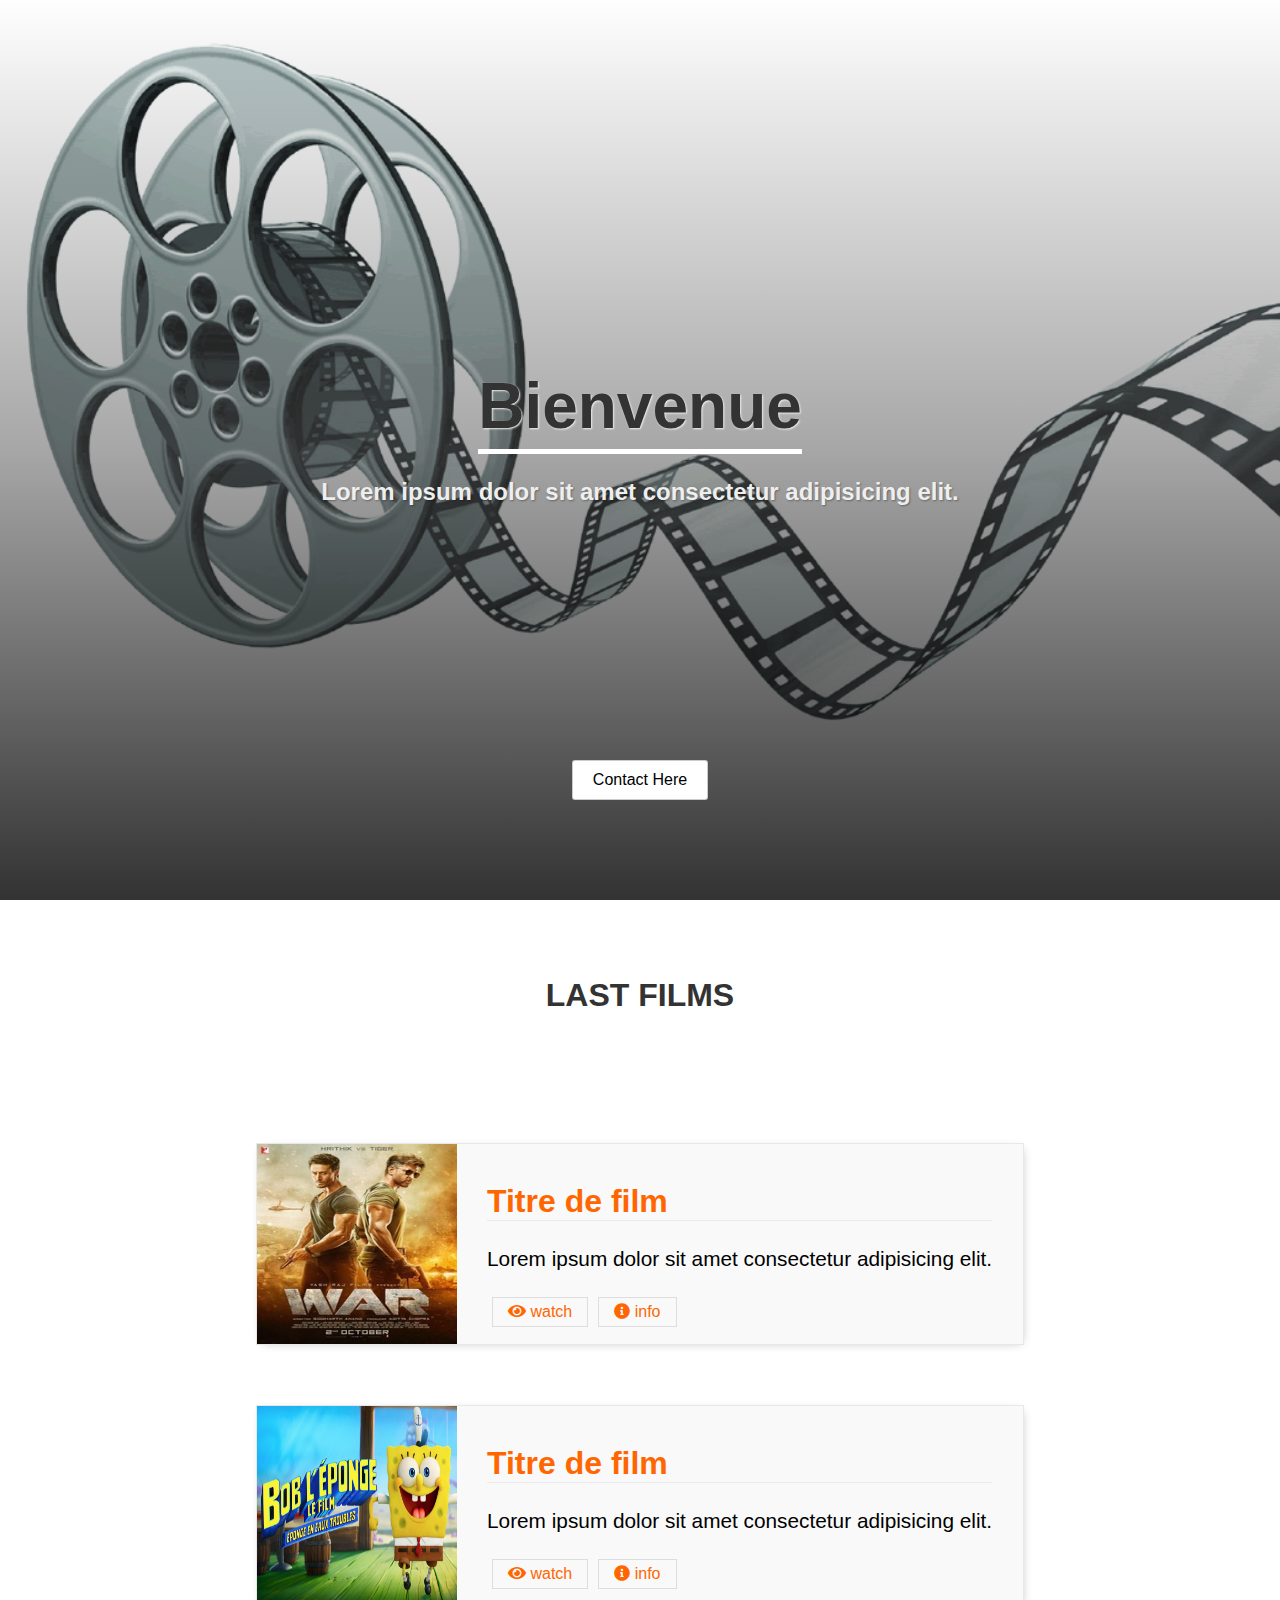
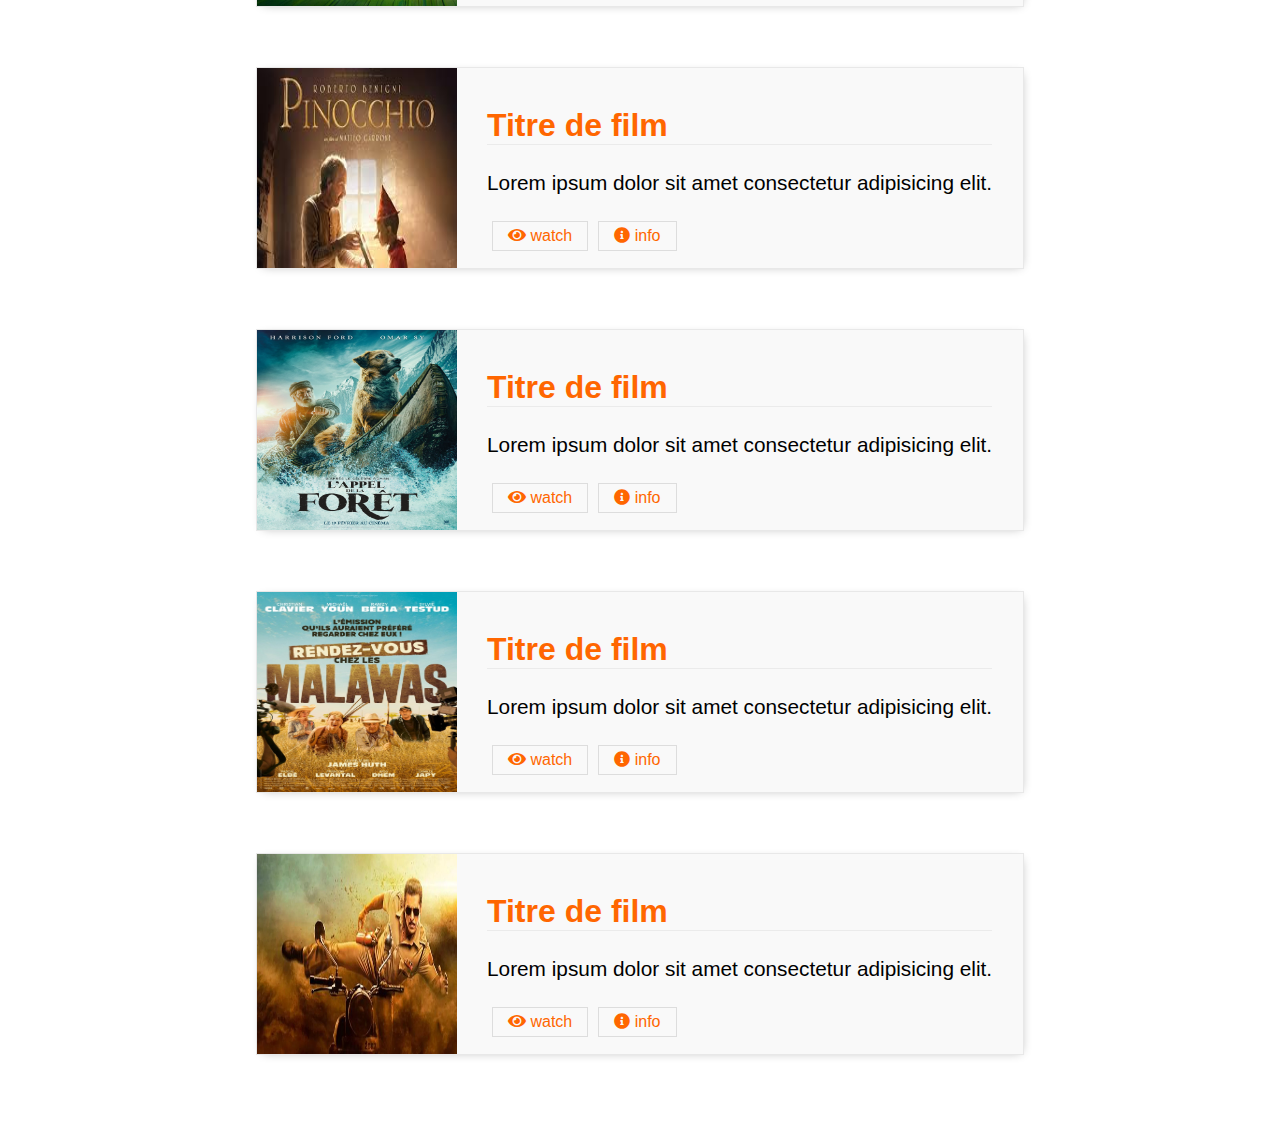
<file: index.html>
<!DOCTYPE html>
<html lang="fr">
<head>
  <meta charset="UTF-8">
  <meta name="viewport" content="width=device-width, initial-scale=1.0">
  <title>Document</title>
  <link rel="stylesheet" href="./css/style.css">
  <link rel="stylesheet" href="./css/normalize.css">
  <link rel="stylesheet" href="https://cdnjs.cloudflare.com/ajax/libs/font-awesome/5.13.0/css/all.min.css"/>

</head>
<body>

    <!-- header -->
  <header>

  </header>

  <!-- main -->
  <main>

    <section>
      <h1>Bienvenue</h1>
      <p>
        Lorem ipsum dolor sit amet consectetur adipisicing elit.
      </p>
      <button>Contact Here</button>
      
    </section>


    <section class="last-films">
      <div class="divh2">
        <h2>Last Films</h2>
      </div>
      
      <article>
        <img src="./img/film1.jpg" alt="">
        <div>
          <h2>Titre de film</h2>
          <p>Lorem ipsum dolor sit amet consectetur adipisicing elit.</p>
          <ul>
            <li><i class="fas fa-eye"></i> watch</li>
            <li><i class="fas fa-info-circle"></i> info</li>
          </ul>
        </div>
      </article>
      <article>
        <img src="./img/film2.jpg" alt="">
        <div>
          <h2>Titre de film</h2>
          <p>Lorem ipsum dolor sit amet consectetur adipisicing elit.</p>
          <ul>
            <li><i class="fas fa-eye"></i> watch</li>
            <li><i class="fas fa-info-circle"></i> info</li>
          </ul>
        </div>
      </article>
      <article>
        <img src="./img/film3.jpeg" alt="">
        <div>
          <h2>Titre de film</h2>
          <p>Lorem ipsum dolor sit amet consectetur adipisicing elit.</p>
          <ul>
            <li><i class="fas fa-eye"></i> watch</li>
            <li><i class="fas fa-info-circle"></i> info</li>
          </ul>
        </div>
      </article>
      <article>
        <img src="./img/film4.jpg" alt="">
        <div>
          <h2>Titre de film</h2>
          <p>Lorem ipsum dolor sit amet consectetur adipisicing elit.</p>
          <ul>
            <li><i class="fas fa-eye"></i> watch</li>
            <li><i class="fas fa-info-circle"></i> info</li>
          </ul>
        </div>
      </article>
      <article>
        <img src="./img/film5.jpg" alt="">
        <div>
          <h2>Titre de film</h2>
          <p>Lorem ipsum dolor sit amet consectetur adipisicing elit.</p>
          <ul>
            <li><i class="fas fa-eye"></i> watch</li>
            <li><i class="fas fa-info-circle"></i> info</li>
          </ul>
        </div>
      </article>
      <article>
        <img src="./img/film6.jpg" alt="">
        <div>
          <h2>Titre de film</h2>
          <p>Lorem ipsum dolor sit amet consectetur adipisicing elit.</p>
          <ul>
            <li><i class="fas fa-eye"></i> watch</li>
            <li><i class="fas fa-info-circle"></i> info</li>
          </ul>
        </div>
      </article>
    </section>


  </main>

  <!-- footer -->
  <footer>

  </footer>

</body>
</html>
</file>
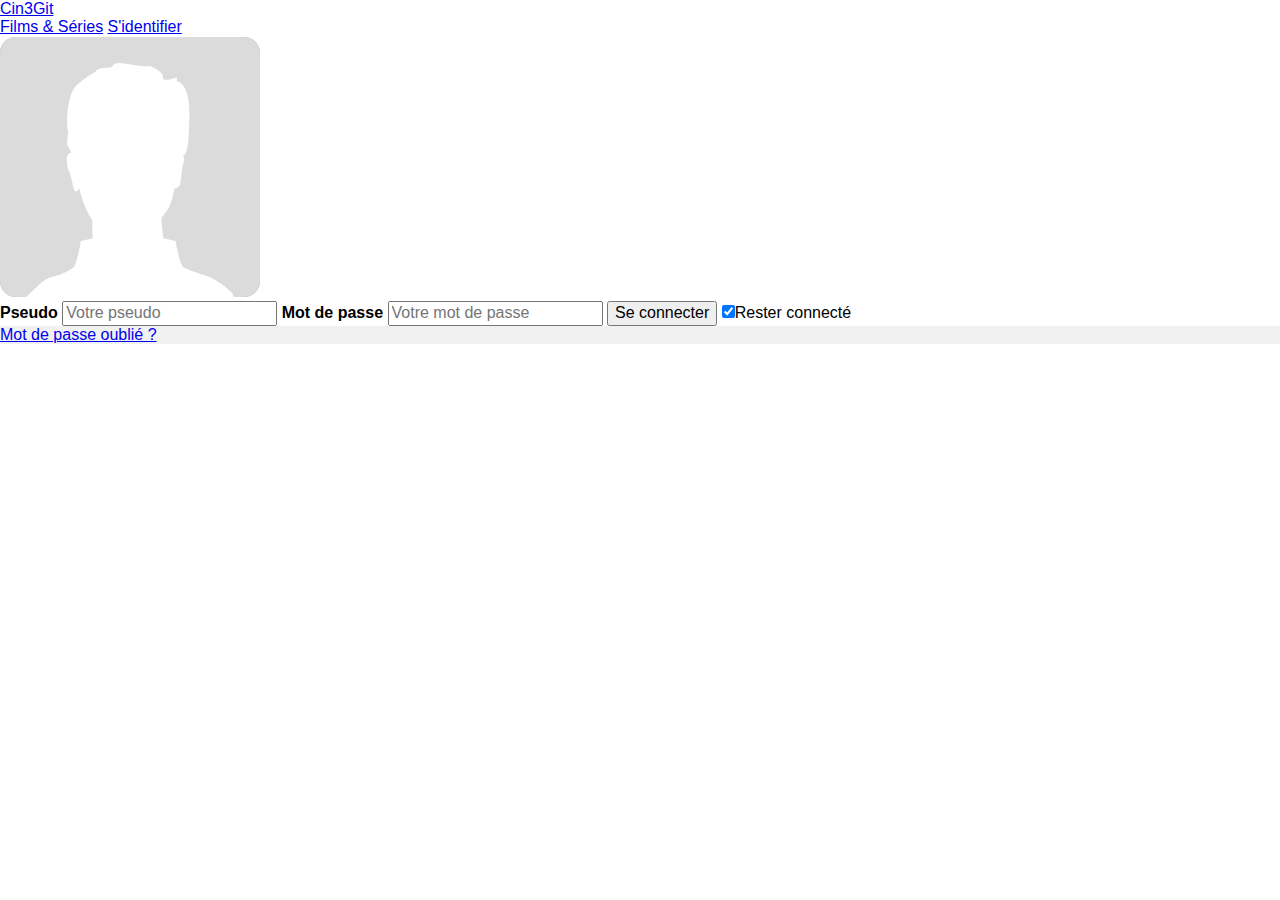
<file: login.html>
<!DOCTYPE html>
<html lang="fr">

<head>
    <meta charset="UTF-8">
    <meta name="viewport" content="width=device-width, initial-scale=1.0">
    <link rel="stylesheet" href="css/style.css">
    <link rel="stylesheet" href="css/normalize.css">
    <title>Cin3Git | S'identifier</title>
</head>

<body>
    <div class="block">
        <header class="header">
            <a href="index.html" class="header-logo">Cin3Git
            <nav class="header-menu">
              <a href="index.html">Films & Séries</a>
            <a href="login.html">S'identifier</a>
            </nav>
            </a>
        </header>
    </div>
    <!-- Start Login -->
    <main>
        <form action="action_page.php" method="post">
            <div class="imgcontainer">
                <img src="img/avatar.png" alt="Avatar" class="avatar">
            </div>

            <div class="container">
                <label for="uname"><b>Pseudo</b></label>
                <input type="text" placeholder="Votre pseudo" name="uname" required>

                <label for="psw"><b>Mot de passe</b></label>
                <input type="password" placeholder="Votre mot de passe" name="psw" required>

                <button type="submit">Se connecter</button>
                <label>
                <input type="checkbox" checked="checked" name="remember">Rester connecté
              </label>
            </div>

            <div class="container" style="background-color:#f1f1f1">
                <span class="psw"><a href="#">Mot de passe oublié ?</a></span>
            </div>
        </form>
    </main>
    <!-- End Login -->
    <footer>
    </footer>
</body>

</html>
</file>
<file: css/style.css>
body {
  font-family: tahoma, sans-serif, Helvetica, Arial;
  margin: 0;
  padding: 0;
}

/* main */
section:first-child {
  display: flex;
  justify-content: center;
  align-items: center;
  flex-direction: column;
  height: 100vh;
  min-height: 50vh;
  /*background: url(./../img/film.gif) #f60;*/
  background: linear-gradient(rgba(255, 255, 255, 0), rgba(80, 80, 80, 0.5), rgba(0, 0, 0, .8)), url(./../img/film.gif);
  background-repeat: no-repeat;
  background-size: cover;
}

section:nth-child(1) > h1 {
  margin: 0;
  border-bottom: 5px solid #fff;
  padding: 0 0 5px 0;
  font-size: 4em;
  color: #333;
  text-shadow: 1px 1px 2px #eee;
}

section:nth-child(1) > p {
  font-size: 1.5em;
  font-weight: bold;
  text-shadow: 1px 1px 2px #0005;
  color: #eee;
}

section:first-child button {
  background-color: #fff;
  padding: 10px 20px;
  border: 1px solid #0003;
  border-radius: 3px;
  cursor: pointer;
  bottom: 100px;
  position: absolute;
}

.color-over {
  background-color: #0009;
  width: 100%;
  height: 100%;
  padding: 0;
  margin: 0;
  position: absolute;
}

/* last films */
section {
  padding: 0 20%;
}

.last-films {
  display: flex;
  flex-direction: column;
  justify-content: center;
  padding: 50px 20%;
}
.last-films > div > h2 {
  text-align: center;
  font-size: 2em;
  text-transform: uppercase;
  margin-bottom: 100px;
  color: #333;
}
.last-films > article > img {
  width: 200px;
  height: 200px;
}

.last-films > article {
  display: flex;
  align-items: center;
  margin: 30px 0;
  background-color: #eee5;
  border: 1px solid #0001;
  box-shadow: 2px 2px 10px -5px #0005;
}

.last-films > article > div {
  left: 30px;
  position: relative;
}

.last-films > article > div > h2 {
  color: #f60;
  font-size: 2em;
  border-bottom: 1px solid #3331;
}

.last-films > article > div > p {
  font-size: 1.3em;
}

.last-films > article > div > ul {
  list-style: none;
  display: flex;
  justify-content: flex-start;
  margin: 0;
  padding: 0;
}
.last-films > article > div > ul > li{
  cursor: pointer;
  padding: 5px 15px;
  color: #f60;
  border: 1px solid #ddd;
  margin: 5px;
}
.last-films > article > div > ul > li > i {
}
</file>
